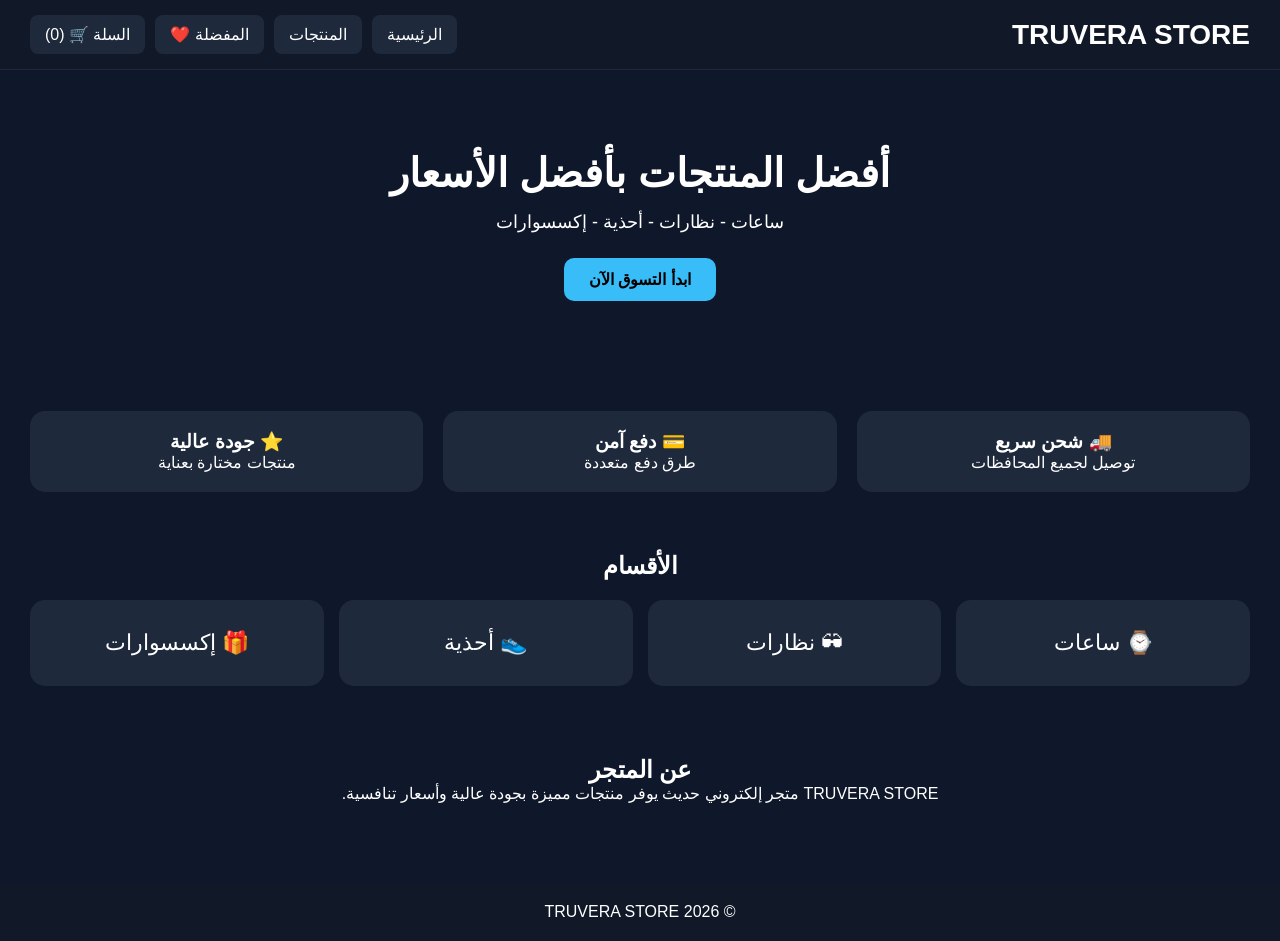
<file: index.html>
<!DOCTYPE html>
<html lang="ar" dir="rtl">
<head>
<meta charset="UTF-8">
<meta name="viewport" content="width=device-width, initial-scale=1.0">
<title>TRUVERA STORE</title>

<link rel="stylesheet" href="style.css">

</head>
<body>

<header class="header">

    <div class="logo">
        <h1>TRUVERA STORE</h1>
    </div>

    <nav class="navbar">
        <a href="index.html">الرئيسية</a>
        <a href="products.html">المنتجات</a>
        <a href="favorites.html">المفضلة ❤️</a>
        <a href="cart.html">
            السلة 🛒
            (<span id="cartCount">0</span>)
        </a>
    </nav>

</header>

<section class="hero">

    <h2>أفضل المنتجات بأفضل الأسعار</h2>

    <p>
        ساعات - نظارات - أحذية - إكسسوارات
    </p>

    <a href="products.html" class="btn">
        ابدأ التسوق الآن
    </a>

</section>

<section class="features">

    <div class="feature">
        <h3>🚚 شحن سريع</h3>
        <p>توصيل لجميع المحافظات</p>
    </div>

    <div class="feature">
        <h3>💳 دفع آمن</h3>
        <p>طرق دفع متعددة</p>
    </div>

    <div class="feature">
        <h3>⭐ جودة عالية</h3>
        <p>منتجات مختارة بعناية</p>
    </div>

</section>

<section class="categories">

    <h2>الأقسام</h2>

    <div class="category-grid">

        <a href="products.html" class="category-card">
            ⌚ ساعات
        </a>

        <a href="products.html" class="category-card">
            🕶 نظارات
        </a>

        <a href="products.html" class="category-card">
            👟 أحذية
        </a>

        <a href="products.html" class="category-card">
            🎁 إكسسوارات
        </a>

    </div>

</section>

<section class="about">

    <h2>عن المتجر</h2>

    <p>
        TRUVERA STORE متجر إلكتروني حديث
        يوفر منتجات مميزة بجودة عالية
        وأسعار تنافسية.
    </p>

</section>

<footer>

    <p>
        © 2026 TRUVERA STORE
    </p>

</footer>

<script src="script.js"></script>

</body>
</html>
</file>
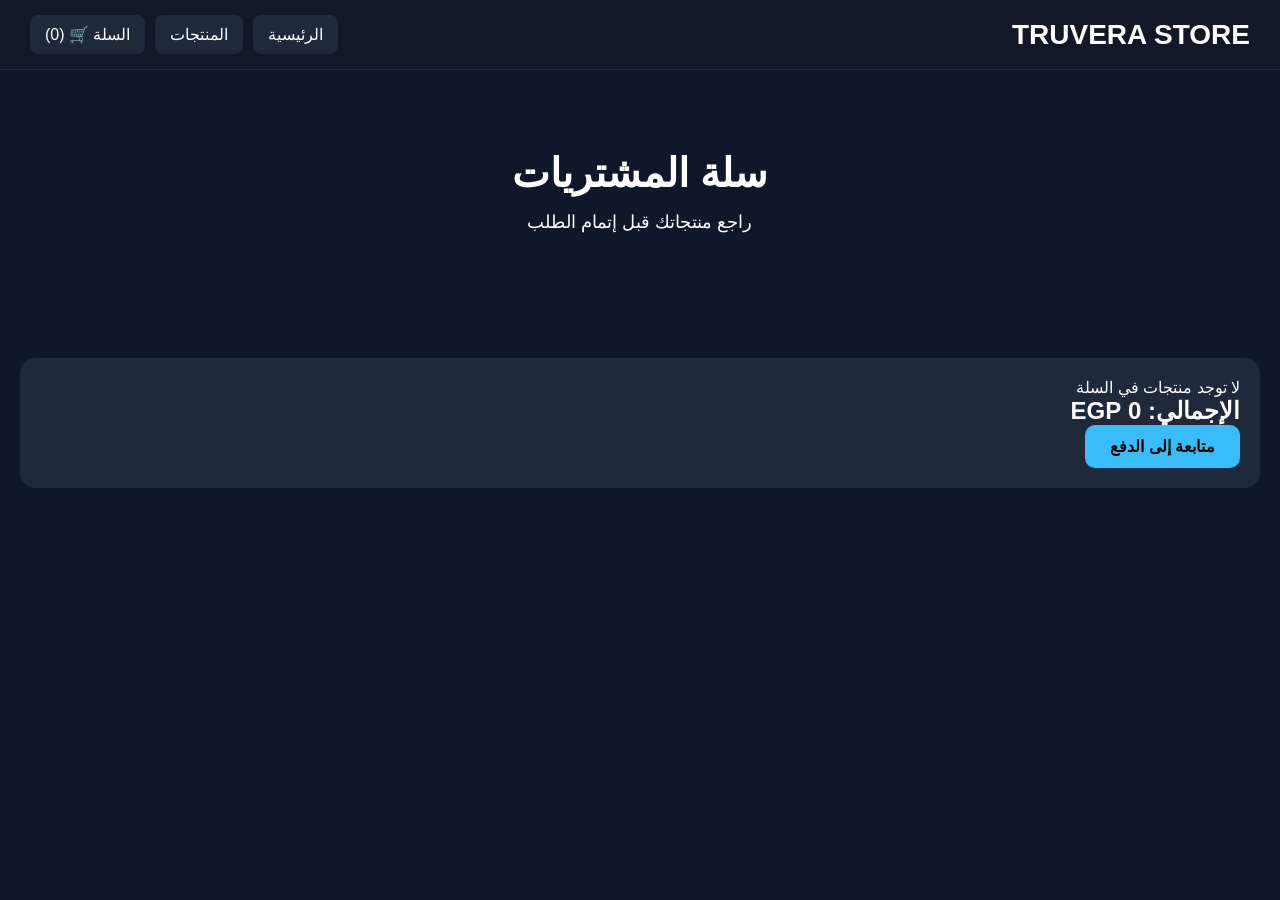
<file: cart.html>
<!DOCTYPE html>
<html lang="ar" dir="rtl">
<head>
<meta charset="UTF-8">
<meta name="viewport" content="width=device-width, initial-scale=1.0">
<title>سلة المشتريات | TRUVERA STORE</title>
<link rel="stylesheet" href="style.css">
</head>

<body>

<header class="header">

    <div class="logo">
        <h1>TRUVERA STORE</h1>
    </div>

    <nav class="navbar">
        <a href="index.html">الرئيسية</a>
        <a href="products.html">المنتجات</a>
        <a href="cart.html">
            السلة 🛒 (<span id="cartCount">0</span>)
        </a>
    </nav>

</header>

<section class="hero">
    <h2>سلة المشتريات</h2>
    <p>راجع منتجاتك قبل إتمام الطلب</p>
</section>

<main class="cart">

    <div id="cartItems">
        جاري تحميل المنتجات...
    </div>

    <div class="cart-summary">

        <h2 id="total">
            الإجمالي: 0 EGP
        </h2>

        <a href="checkout.html" class="btn">
            متابعة إلى الدفع
        </a>

    </div>

</main>

<script src="script.js"></script>

<script>

if(typeof renderCart === "function"){
    renderCart();
}

if(typeof updateCartCount === "function"){
    updateCartCount();
}

</script>

</body>
</html>
</file>
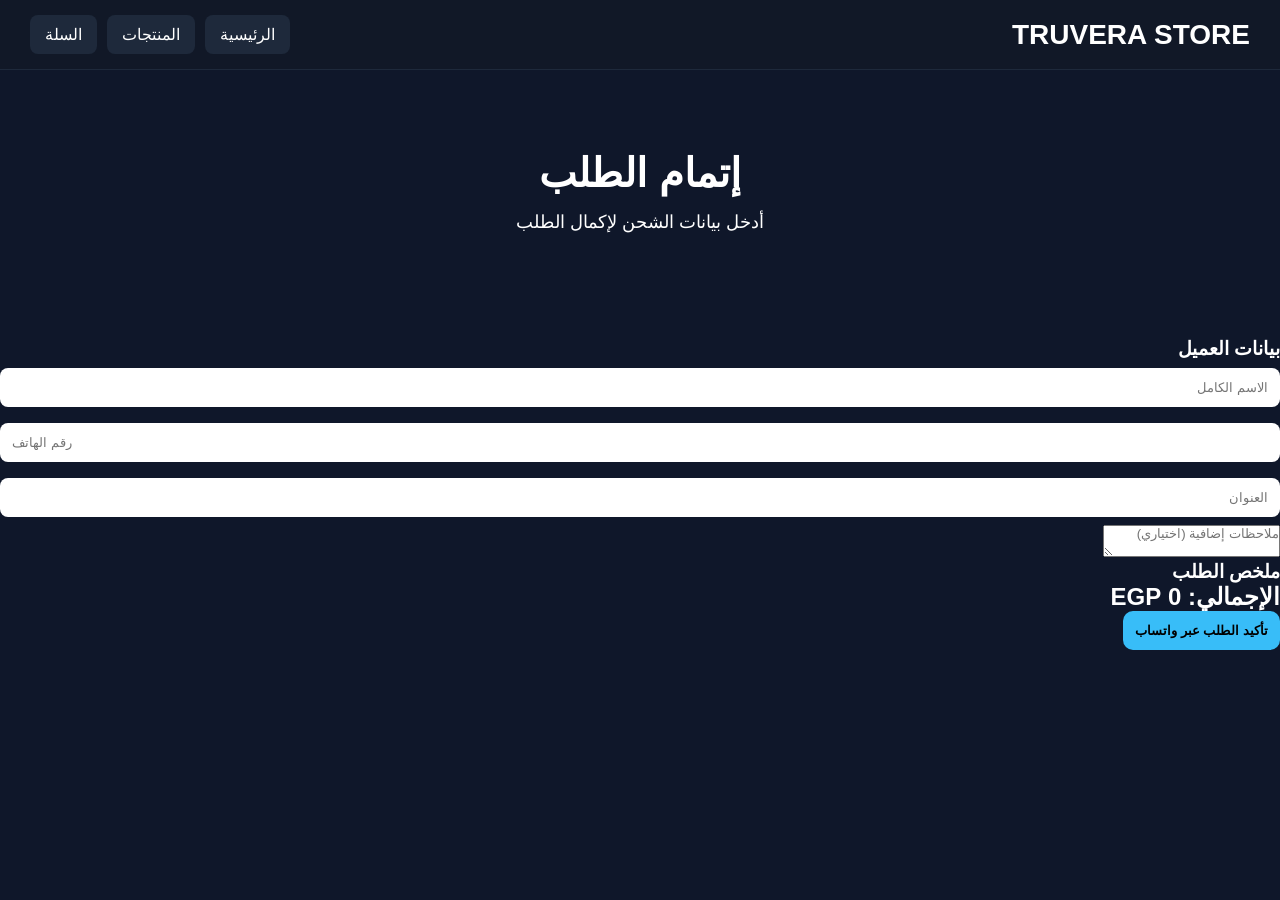
<file: checkout.html>
<!DOCTYPE html>
<html lang="ar" dir="rtl">
<head>
<meta charset="UTF-8">
<meta name="viewport" content="width=device-width, initial-scale=1.0">
<title>إتمام الطلب | TRUVERA STORE</title>
<link rel="stylesheet" href="style.css">
</head>

<body>

<header class="header">
    <div class="logo">
        <h1>TRUVERA STORE</h1>
    </div>

    <nav class="navbar">
        <a href="index.html">الرئيسية</a>
        <a href="products.html">المنتجات</a>
        <a href="cart.html">السلة</a>
    </nav>
</header>

<section class="hero">
    <h2>إتمام الطلب</h2>
    <p>أدخل بيانات الشحن لإكمال الطلب</p>
</section>

<div class="checkout-container">

    <div class="checkout-card">

        <h3>بيانات العميل</h3>

        <input id="name" type="text" placeholder="الاسم الكامل">

        <input id="phone" type="tel" placeholder="رقم الهاتف">

        <input id="address" type="text" placeholder="العنوان">

        <textarea id="notes" placeholder="ملاحظات إضافية (اختياري)"></textarea>

    </div>

    <div class="checkout-card">

        <h3>ملخص الطلب</h3>

        <div id="orderSummary">
            جاري تحميل الطلب...
        </div>

        <div class="checkout-total">
            <h2 id="total">
                الإجمالي: 0 EGP
            </h2>
        </div>

        <button onclick="placeOrder()">
            تأكيد الطلب عبر واتساب
        </button>

    </div>

</div>

<div id="successMsg" class="hidden">
    تم تجهيز طلبك بنجاح ✅
</div>

<script src="script.js"></script>

<script>

function loadOrder(){

    let box = document.getElementById("orderSummary");

    if(!box) return;

    box.innerHTML = "";

    let total = 0;

    cart.forEach(item=>{

        let itemTotal = item.price * item.quantity;

        total += itemTotal;

        box.innerHTML += `
        <div class="cart-item">
            <h4>${item.name}</h4>
            <p>
                ${item.quantity} × ${item.price} EGP
            </p>
        </div>
        `;
    });

    document.getElementById("total").innerText =
    "الإجمالي: " + total + " EGP";
}

loadOrder();

</script>

</body>
</html>
</file>
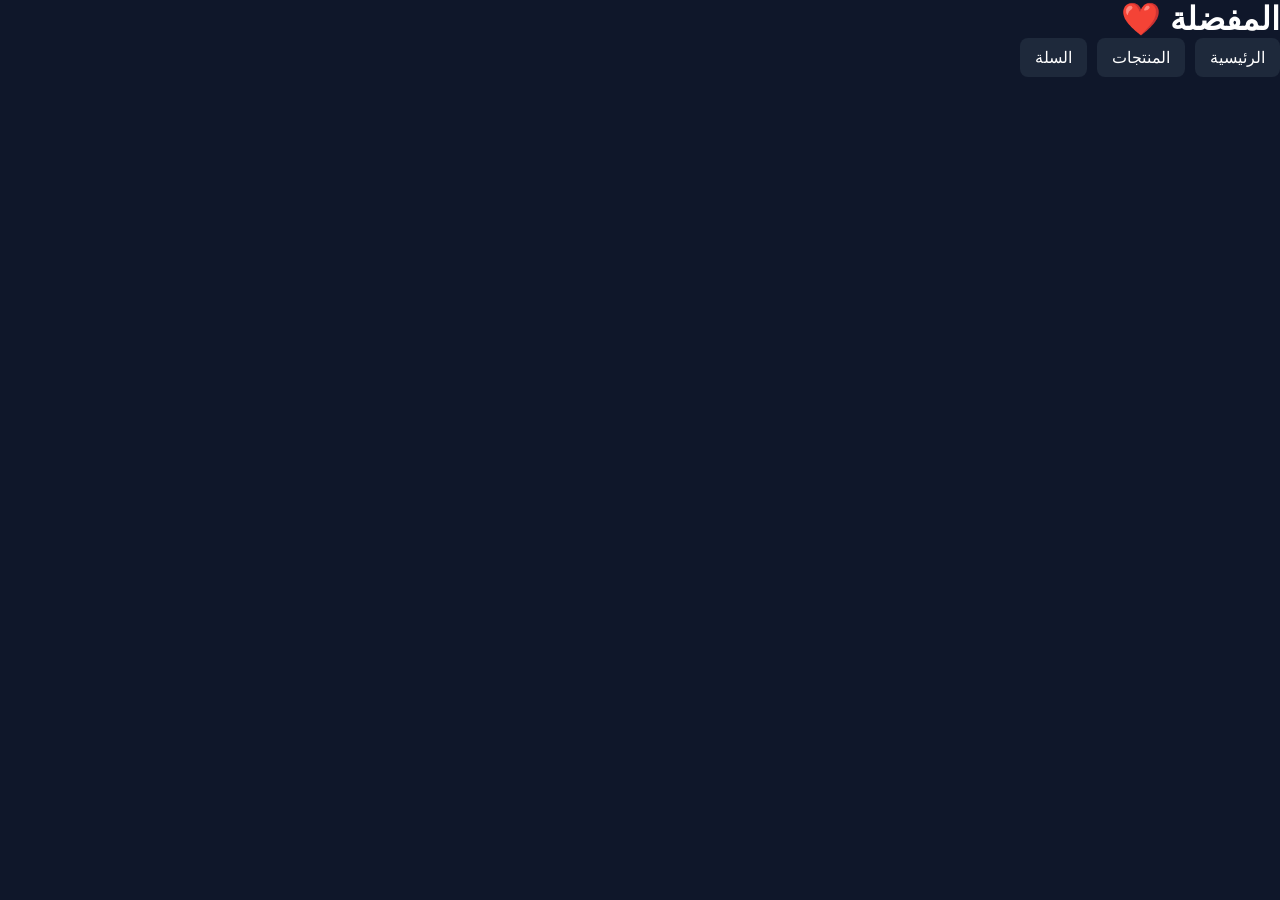
<file: favorites.html>
<!DOCTYPE html>
<html lang="ar" dir="rtl">
<head>
<meta charset="UTF-8">
<meta name="viewport" content="width=device-width, initial-scale=1.0">
<title>المفضلة</title>
<link rel="stylesheet" href="style.css">
</head>

<body>

<header>
    <h1>المفضلة ❤️</h1>

    <nav class="navbar">
        <a href="index.html">الرئيسية</a>
        <a href="products.html">المنتجات</a>
        <a href="cart.html">السلة</a>
    </nav>
</header>

<main>
    <div id="favoritesList"></div>
</main>

<script src="script.js"></script>
</body>
</html>
</file>
<file: style.css>
*{
    margin:0;
    padding:0;
    box-sizing:border-box;
    font-family:Arial,sans-serif;
}

body{
    background:#0f172a;
    color:white;
    min-height:100vh;
}

.header{
    background:#111827;
    padding:15px 30px;
    display:flex;
    justify-content:space-between;
    align-items:center;
    flex-wrap:wrap;
    border-bottom:1px solid #1e293b;
}

.logo h1{
    font-size:28px;
}

.navbar{
    display:flex;
    gap:10px;
    flex-wrap:wrap;
}

.navbar a{
    text-decoration:none;
    color:white;
    padding:10px 15px;
    border-radius:8px;
    background:#1e293b;
    transition:.3s;
}

.navbar a:hover{
    transform:translateY(-2px);
}

.hero{
    text-align:center;
    padding:80px 20px;
}

.hero h2{
    font-size:40px;
    margin-bottom:15px;
}

.hero p{
    font-size:18px;
    margin-bottom:25px;
}

.btn{
    display:inline-block;
    text-decoration:none;
    background:#38bdf8;
    color:black;
    padding:12px 25px;
    border-radius:10px;
    font-weight:bold;
}

.features{
    display:grid;
    grid-template-columns:repeat(auto-fit,minmax(220px,1fr));
    gap:20px;
    padding:30px;
}

.feature{
    background:#1e293b;
    padding:20px;
    border-radius:15px;
    text-align:center;
}

.categories{
    padding:30px;
    text-align:center;
}

.categories h2{
    margin-bottom:20px;
}

.category-grid{
    display:grid;
    grid-template-columns:repeat(auto-fit,minmax(180px,1fr));
    gap:15px;
}

.category-card{
    text-decoration:none;
    color:white;
    background:#1e293b;
    padding:30px;
    border-radius:15px;
    font-size:22px;
    transition:.3s;
}

.category-card:hover{
    transform:translateY(-5px);
}

.about{
    padding:40px 20px;
    text-align:center;
}

footer{
    margin-top:40px;
    text-align:center;
    padding:20px;
    background:#111827;
}

.products{
    display:grid;
    grid-template-columns:repeat(auto-fit,minmax(220px,1fr));
    gap:20px;
    padding:20px;
}

.product{
    background:#1e293b;
    border-radius:15px;
    overflow:hidden;
    padding:15px;
    text-align:center;
}

.product img{
    width:100%;
    border-radius:10px;
}

.product h3{
    margin:10px 0;
}

.product button{
    width:100%;
    border:none;
    padding:10px;
    border-radius:10px;
    cursor:pointer;
    font-weight:bold;
}

.cart{
    background:#1e293b;
    margin:20px;
    padding:20px;
    border-radius:15px;
}

.cart-item{
    background:#0f172a;
    padding:15px;
    border-radius:10px;
    margin-bottom:10px;
}

input{
    width:100%;
    padding:12px;
    margin:8px 0;
    border:none;
    border-radius:8px;
}

button{
    background:#38bdf8;
    border:none;
    padding:12px;
    border-radius:10px;
    cursor:pointer;
    font-weight:bold;
}

.hidden{
    display:none;
}

#toast{
    position:fixed;
    bottom:20px;
    left:50%;
    transform:translateX(-50%);
    background:#16a34a;
    color:white;
    padding:12px 20px;
    border-radius:10px;
    display:none;
    z-index:9999;
}
.product-details{
    display:grid;
    grid-template-columns:1fr 1fr;
    gap:30px;
    padding:40px;
}

.product-image img{
    width:100%;
    border-radius:20px;
}

.product-info{
    display:flex;
    flex-direction:column;
    gap:15px;
}

.rating{
    font-size:20px;
}

.description{
    line-height:1.8;
    color:#cbd5e1;
}

.related{
    padding:30px;
}

@media(max-width:768px){

    .product-details{
        grid-template-columns:1fr;
    }

}
</file>
